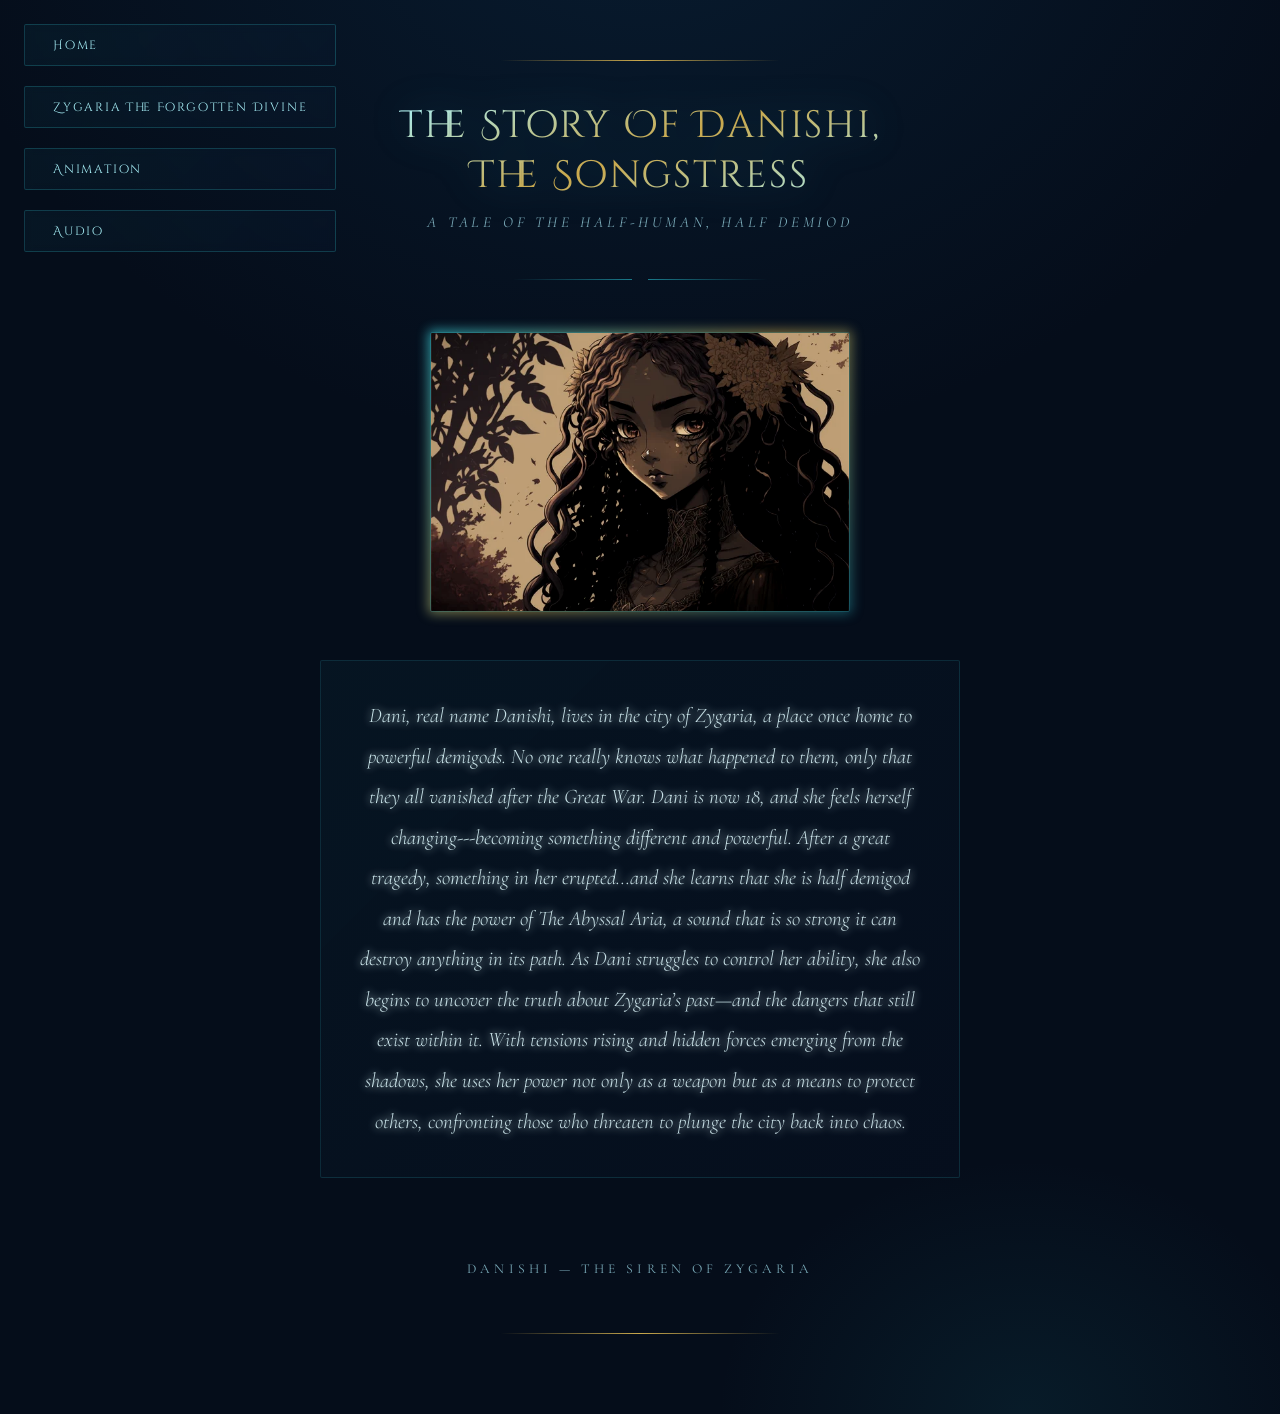
<file: pages/index.html>
<!doctype html>
<html>
  <head>
    <meta charset="utf-8" />
    <meta name="viewport" content="width=device-width, initial-scale=1" />
    <title>The Song Of the Demigod</title>
    <link rel="stylesheet" href="../styling/style.css" />
  </head>
  <body>
    <div class="rule"></div>

    <h1>The Story Of Danishi,<br />The Songstress</h1>
    <div class="subtitle">A tale of the half-human, half demiod</div>

    <div class="divider">
      <span></span>
      <!-- <span class="symbol">⟡</span> -->
      <span></span>
    </div>

    <nav class="nav-buttons">
      <a href="../pages/index.html" class="btn">Home</a>

      <a href="../pages/landscape.html" class="btn"
        >Zygaria The Forgotten Divine</a
      >
      <a href="../pages/animation.html" class="btn">Animation</a>
      <a href="../pages/audio.html" class="btn">Audio</a>
    </nav>

    <div class="img-wrapper">
      <img src="../images/lee.webp" alt="Danishi, the Songstress" />
    </div>

    <p>
      Dani, real name Danishi, lives in the city of Zygaria, a place once home
      to powerful demigods. No one really knows what happened to them, only that
      they all vanished after the Great War. Dani is now 18, and she feels
      herself changing---becoming something different and powerful. After a
      great tragedy, something in her erupted...and she learns that she is half
      demigod and has the power of The Abyssal Aria, a sound that is so strong
      it can destroy anything in its path. As Dani struggles to control her
      ability, she also begins to uncover the truth about Zygaria’s past—and the
      dangers that still exist within it. With tensions rising and hidden forces
      emerging from the shadows, she uses her power not only as a weapon but as
      a means to protect others, confronting those who threaten to plunge the
      city back into chaos.
    </p>

    <div class="caption">Danishi &mdash; The Siren of Zygaria</div>

    <div class="rule-bottom"></div>
  </body>
</html>
</file>
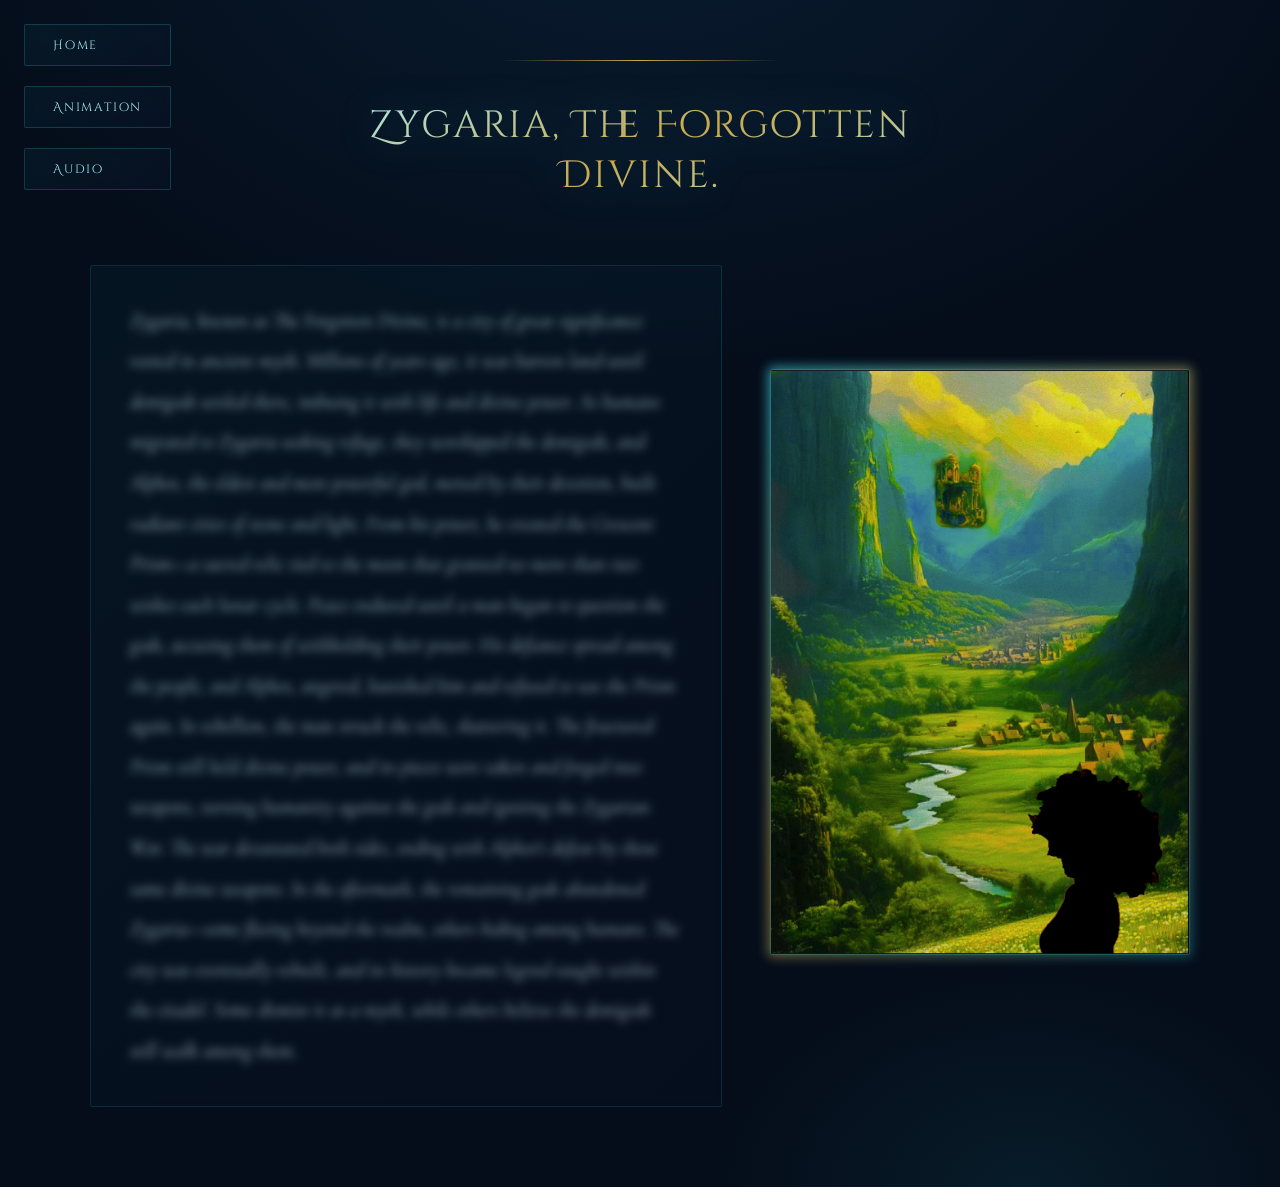
<file: pages/landscape.html>
<!doctype html>
<html>
  <head>
    <meta charset="utf-8" />
    <meta name="viewport" content="width=device-width, initial-scale=1" />
    <title>Zygaria, The Forgotten Divine</title>
    <link rel="stylesheet" href="../styling/style.css" />
  </head>
  <body>
    <div class="rule"></div>
    <h1>Zygaria, The Forgotten Divine.</h1>

    <div class="divider"></div>

    <nav class="nav-buttons">
      <a href="../pages/index.html" class="btn">Home</a>
      <a href="../pages/animation.html" class="btn">Animation</a>
      <a href="../pages/audio.html" class="btn">Audio</a>
    </nav>

    <div class="content-row">
      <p>
        Zygaria, known as The Forgotten Divine, is a city of great significance
        rooted in ancient myth. Millions of years ago, it was barren land until
        demigods settled there, imbuing it with life and divine power. As humans
        migrated to Zygaria seeking refuge, they worshipped the demigods, and
        Alphos, the eldest and most powerful god, moved by their devotion, built
        radiant cities of stone and light. From his power, he created the
        Crescent Prism—a sacred relic tied to the moon that granted no more than
        two wishes each lunar cycle. Peace endured until a man began to question
        the gods, accusing them of withholding their power. His defiance spread
        among the people, and Alphos, angered, banished him and refused to use
        the Prism again. In rebellion, the man struck the relic, shattering it.
        The fractured Prism still held divine power, and its pieces were taken
        and forged into weapons, turning humanity against the gods and igniting
        the Zygarian War. The war devastated both sides, ending with Alphos's
        defeat by those same divine weapons. In the aftermath, the remaining
        gods abandoned Zygaria—some fleeing beyond the realm, others hiding
        among humans. The city was eventually rebuilt, and its history became
        legend taught within the citadel. Some dismiss it as a myth, while
        others believe the demigods still walk among them.
      </p>
      <div class="img-wrapper">
        <img
          src="../images/abrahams_landscape.png"
          alt="The Forgotten Divine"
        />
      </div>
    </div>
  </body>
</html>
</file>
<file: styling/style.css>
/* Global Styles - these are the base styles for the entire page */

@import url("https://fonts.googleapis.com/css2?family=Cinzel+Decorative:wght@400;700&family=Cormorant+Garamond:ital,wght@0,300;0,400;1,300;1,400&display=swap");

:root {
  --deep: #050d1a;
  --teal: #1a7a8a;
  --glow: #3de8f5;
  --shimmer: #a8f0f8;
  --gold: #c9a84c;
  --text: #d8eef2;
  --muted: #7aaab8;
}

* {
  margin: 0;
  padding: 0;
  box-sizing: border-box;
}

body {
  background-color: var(--deep);
  background-image:
    radial-gradient(ellipse 80% 60% at 50% -10%, #0e3a5c55 0%, transparent 70%),
    radial-gradient(ellipse 40% 30% at 80% 100%, #1a7a8a22 0%, transparent 60%);
  color: var(--text);
  font-family: "Cormorant Garamond", serif;
  min-height: 100vh;
  display: flex;
  flex-direction: column;
  align-items: center;
  padding: 60px 24px 80px;
  overflow-x: hidden;
}

/* Floating particles */
body::before {
  content: "";
  position: fixed;
  inset: 0;
  background-image: radial-gradient(1px 1px at 35% 90%, transparent 100%);
  opacity: 0.4;
  pointer-events: none;
  animation: drift 8s ease-in-out infinite alternate;
}

@keyframes drift {
  from {
    transform: translateY(0px);
  }
  to {
    transform: translateY(-12px);
  }
}

/* ── Decorative top rule ── */
.rule {
  width: 280px;
  height: 1px;
  background: linear-gradient(90deg, transparent, var(--gold), transparent);
  margin-bottom: 40px;
  opacity: 0;
  animation: fadeUp 1s ease 0.2s forwards;
}

/* ── Title ── */
h1 {
  font-family: "Cinzel Decorative", serif;
  font-weight: 400;
  font-size: clamp(1.4rem, 4vw, 2.4rem);
  letter-spacing: 0.05em;
  line-height: 1.3;
  text-align: center;
  max-width: 680px;
  background: linear-gradient(
    160deg,
    var(--shimmer) 0%,
    var(--gold) 50%,
    var(--shimmer) 100%
  );
  -webkit-background-clip: text;
  -webkit-text-fill-color: transparent;
  background-clip: text;
  filter: drop-shadow(0 0 20px #3de8f540);
  opacity: 0;
  animation: fadeUp 1s ease 0.5s forwards;
  margin-bottom: 12px;
}

/* ── Subtitle ── */
.subtitle {
  font-family: "Cormorant Garamond", serif;
  font-style: italic;
  font-size: 0.95rem;
  color: var(--muted);
  letter-spacing: 0.25em;
  text-transform: uppercase;
  opacity: 0;
  animation: fadeUp 1s ease 0.7s forwards;
  margin-bottom: 48px;
}

/* ── Decorative divider ── */
.divider {
  display: flex;
  align-items: center;
  gap: 16px;
  margin-bottom: 52px;
  opacity: 0;
  animation: fadeUp 1s ease 0.9s forwards;
}

.divider span {
  width: 120px;
  height: 1px;
  background: linear-gradient(90deg, transparent, var(--teal));
}

.divider span:last-child {
  background: linear-gradient(90deg, var(--teal), transparent);
}

.divider .symbol {
  color: var(--glow);
  font-size: 1.1rem;
  filter: drop-shadow(0 0 6px var(--glow));
}

/* ── Story paragraph ── */
p {
  font-size: clamp(1.1rem, 2.5vw, 1.3rem);
  font-weight: 300;
  line-height: 1.95;
  color: var(--text);
  max-width: 640px;
  text-align: center;
  font-style: italic;
  position: relative;
  padding: 36px 40px;
  margin-bottom: 64px;
  opacity: 0;
  animation: fadeUp 1s ease 1.1s forwards;
}

/* Glass card behind paragraph */
p::before {
  content: "";
  position: absolute;
  inset: 0;
  background: linear-gradient(135deg, #1a7a8a12, #0e204018);
  border: 1px solid #3de8f520;
  border-radius: 2px;
  backdrop-filter: blur(4px);
}

/* ── Image wrapper ── */
.img-wrapper {
  position: relative;
  opacity: 0;
  animation: fadeUp 1s ease 1.3s forwards;
  margin-bottom: 48px;
}

.img-wrapper::before {
  content: "";
  position: absolute;
  inset: -2px;
  background: linear-gradient(135deg, var(--glow), var(--gold), var(--teal));
  border-radius: 4px;
  z-index: 0;
  opacity: 0.6;
  filter: blur(6px);
  animation: pulse 4s ease-in-out infinite alternate;
}

@keyframes pulse {
  from {
    opacity: 0.4;
    filter: blur(6px);
  }
  to {
    opacity: 0.8;
    filter: blur(10px);
  }
}

img {
  display: block;
  position: relative;
  z-index: 1;
  width: min(420px, 90vw);
  height: auto;
  border-radius: 2px;
  border: 1px solid #3de8f530;
  filter: brightness(0.9) contrast(1.05) saturate(0.9);
}

/* ── Caption ── */
.caption {
  margin-top: 18px;
  font-size: 0.85rem;
  letter-spacing: 0.3em;
  text-transform: uppercase;
  color: var(--muted);
  text-align: center;
  opacity: 0;
  animation: fadeUp 1s ease 1.5s forwards;
}

/* ── Bottom rule ── */
.rule-bottom {
  width: 280px;
  height: 1px;
  background: linear-gradient(90deg, transparent, var(--gold), transparent);
  margin-top: 56px;
  opacity: 0;
  animation: fadeUp 1s ease 1.7s forwards;
}

@keyframes fadeUp {
  from {
    opacity: 0;
    transform: translateY(20px);
  }
  to {
    opacity: 1;
    transform: translateY(0);
  }
}

/* BUTTONS */

.nav-buttons {
  display: flex;
  justify-content: center;
  gap: 20px;
  flex-wrap: wrap;
  opacity: 0;
  animation: fadeUp 1s ease 1.9s forwards;
  position: fixed;
  top: 24px;
  left: 24px;
  margin: 0;
  z-index: 100;
  flex-direction: column;
}

.btn {
  text-decoration: none;
  padding: 12px 28px;
  font-family: "Cinzel Decorative", serif;
  font-size: 0.75rem;
  letter-spacing: 0.15em;
  color: var(--shimmer);
  background: linear-gradient(135deg, #1a7a8a18, #0e204028);
  border: 1px solid #3de8f530;
  border-radius: 2px;
  backdrop-filter: blur(4px);
  position: relative;
  overflow: hidden;
  transition: all 0.4s ease;
}

/* Shimmer sweep on hover */
.btn::before {
  content: "";
  position: absolute;
  inset: 0;
  background: linear-gradient(135deg, #3de8f508, #c9a84c12, #3de8f508);
  opacity: 0;
  transition: opacity 0.4s ease;
}

.btn:hover {
  color: var(--gold);
  border-color: #c9a84c60;
  background: linear-gradient(135deg, #1a7a8a28, #0e204040);
  transform: translateY(-3px);
  filter: drop-shadow(0 0 10px #3de8f530);
}

.btn:hover::before {
  opacity: 1;
}

.btn:active {
  transform: translateY(-1px);
  filter: drop-shadow(0 0 4px #3de8f520);
}

/* LANDSCAPE PAGE */
.content-row {
  display: flex;
  align-items: center;
  gap: 48px;
  max-width: 1100px;
  width: 100%;
  opacity: 0;
  animation: fadeUp 1s ease 1.1s forwards;
}

.content-row p {
  margin-bottom: 0;
  text-align: left;
  flex: 1;
  opacity: 1;
  animation: none;
}

.content-row .img-wrapper {
  flex-shrink: 0;
  opacity: 1;
  animation: none;
}
</file>
